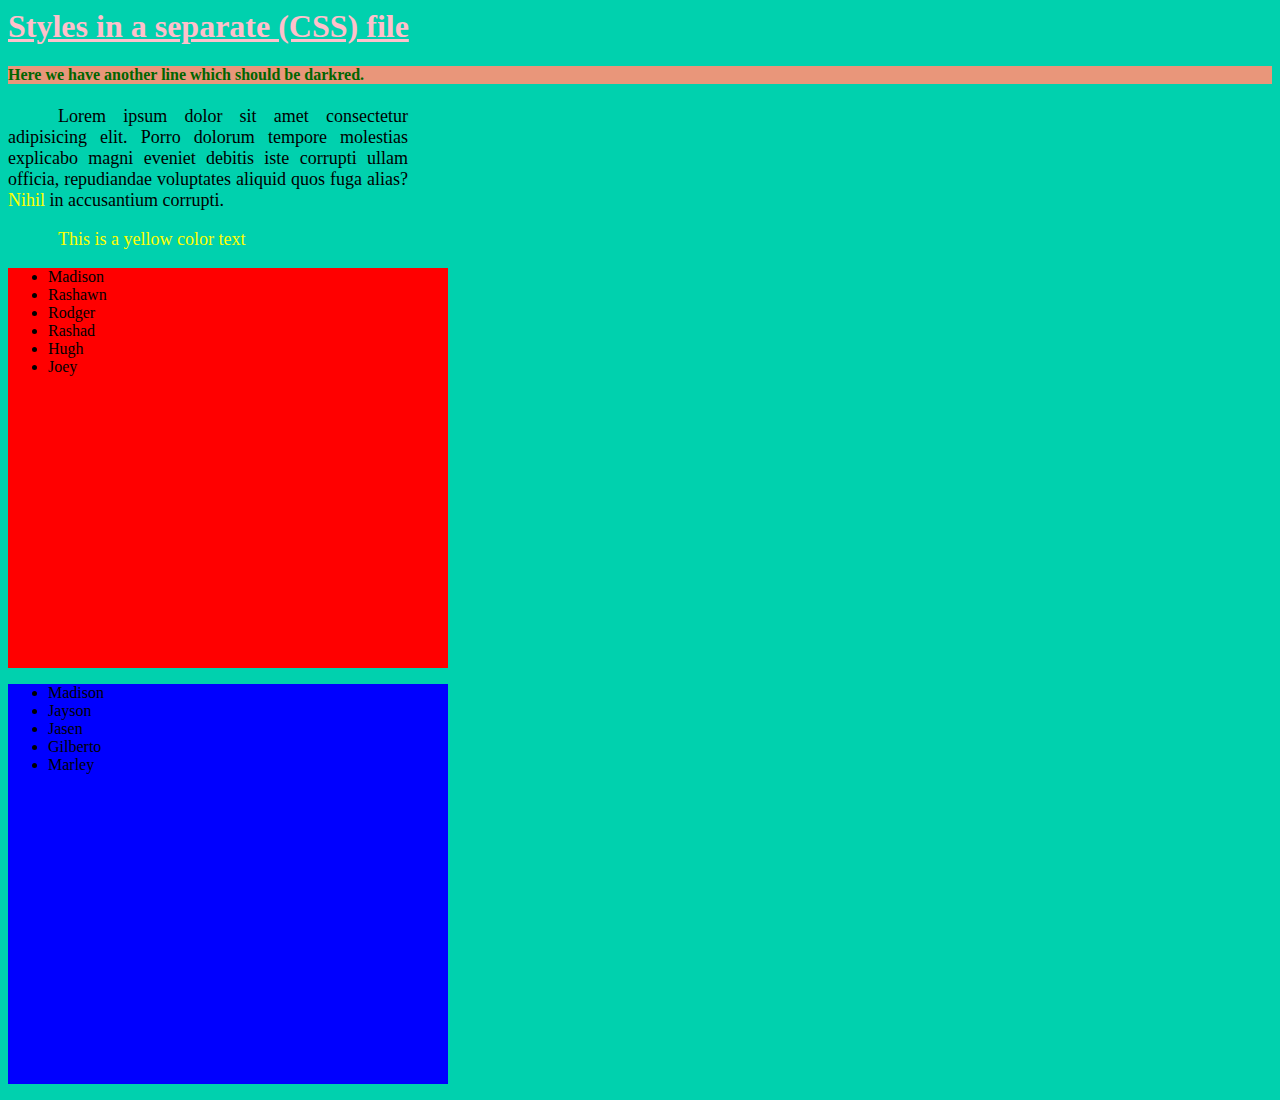
<file: html-css/index.html>
<html>

<head>
    <link rel="stylesheet" href="./style.css">
    <title> Styles in a separate file- example </title>
</head>

<body>
    <h1> Styles in a separate (CSS) file </h1>
    <h4>Here we have another line which should be darkred.</h4>
    <p> Lorem ipsum dolor sit amet consectetur adipisicing elit. Porro dolorum tempore molestias explicabo magni eveniet debitis iste corrupti ullam officia, repudiandae voluptates aliquid quos fuga alias? <span>Nihil</span> in accusantium corrupti. </p>

    <p class="yellow">This is a yellow color text</p>

    <ul class="red-group">
        <li>Madison</li>
        <li>Rashawn</li>
        <li>Rodger</li>
        <li>Rashad</li>
        <li>Hugh</li>
        <li>Joey</li>
    </ul>
    <ul class="blue-group">
        <li>Madison</li>
        <li>Jayson</li>
        <li>Jasen</li>
        <li>Gilberto</li>
        <li>Marley</li>
    </ul>
</body>

</html>
</file>
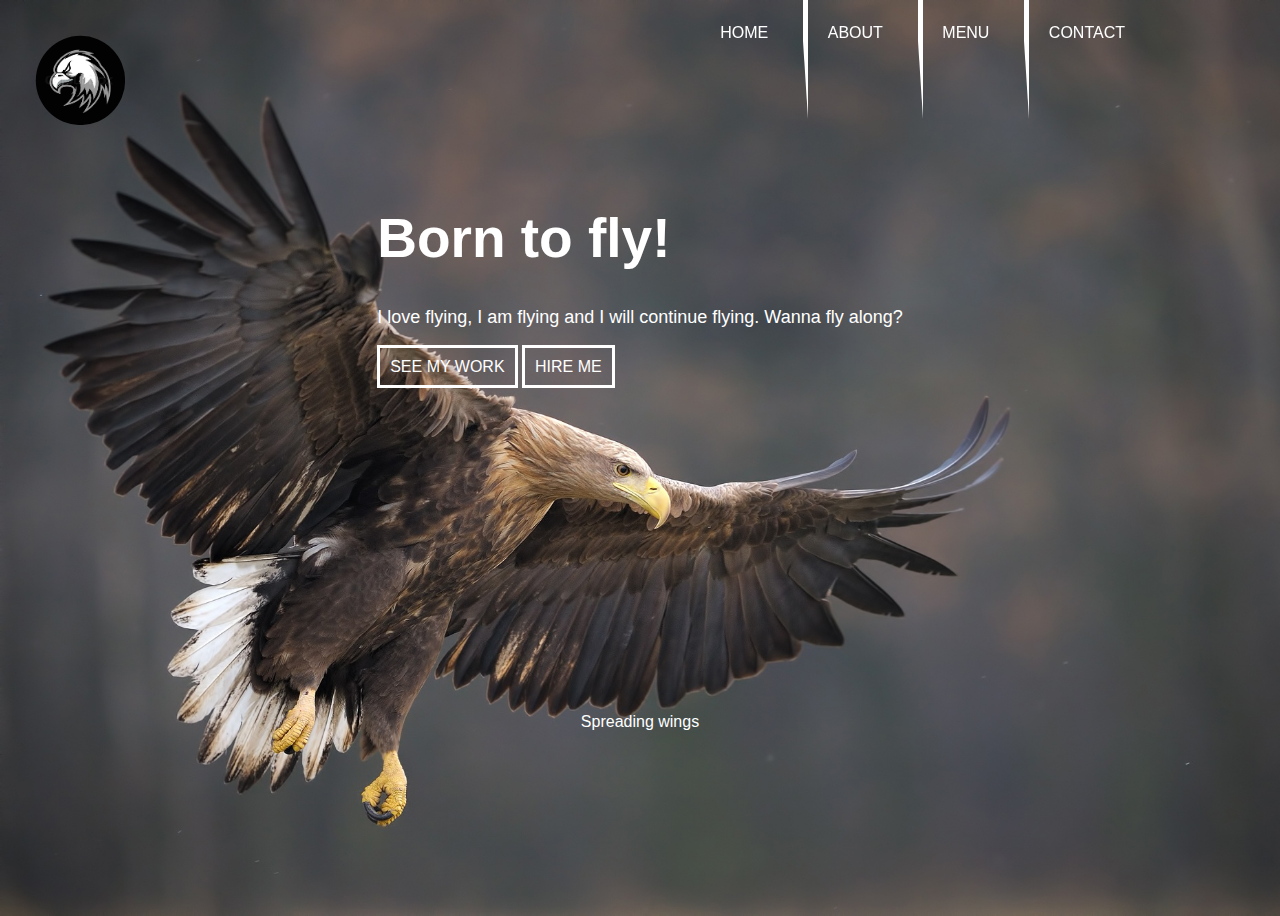
<file: Ironhack-day1/index.html>
<!--HyperText Markup Languag 
    A language which allows you to add connections or links to other sets of text
-->
<!DOCTYPE html>
<html lang="en">

<head>
  <meta charset="UTF-8">
  <meta http-equiv="X-UA-Compatible" content="IE=edge">
  <meta name="viewport" content="width=device-width, initial-scale=1.0">
  <link rel="stylesheet" href="./style.css">
  <title>Angelo's Portolios</title>
 </head>

<body>
  <header>
    <a class="logo" href="index.html"><img class="logo" src="./assests/eagle-logo.png" alt="eagle"></a>
    <nav class="nav-menu">
      <ul>
        <li><a href="index.html">HOME</a></li>
        <li><a href="about.html">ABOUT</a></li>
        <li><a href="menu.html">MENU</a></li>
        <li><a href="contact.html">CONTACT</a></li>
      </ul>
    </nav>
  </header>
  <main>
    <section>  
    <div>
        <h1>Born to fly!</h1>
        <p class="phrase">I love flying, I am flying and I will continue flying. Wanna fly along?</p>
      </div>
  
      <div class="buttons">
        <a href="/work">SEE MY WORK</a>
        <a href="/contact">HIRE ME</a>
      </div>
    </section>
      <footer class="white-text">
      <p class=>Spreading wings</p>
      </footer>

  </main>
  
  <script type="text/javascript" src="./index.js"></script>
  
</body>

</html>
</file>
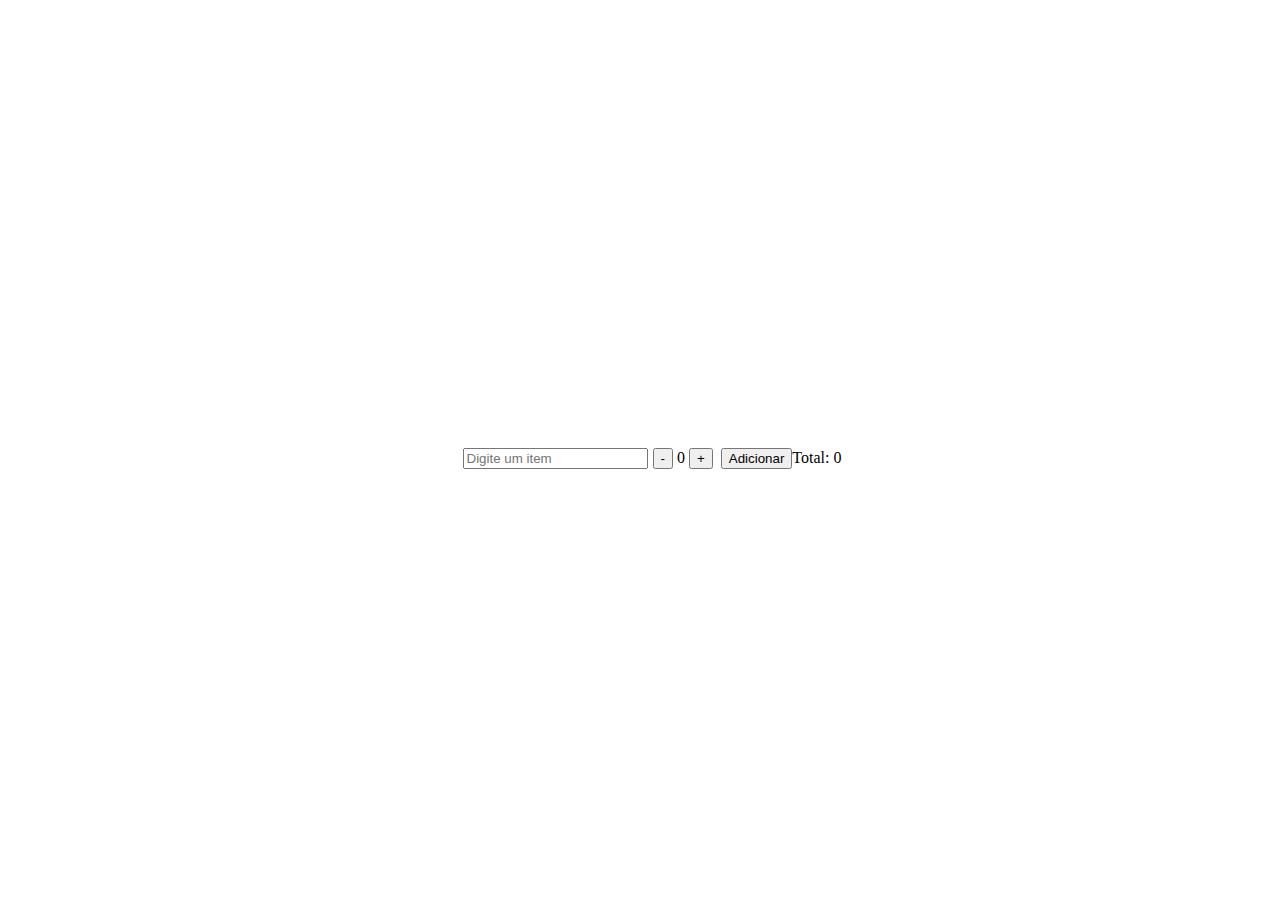
<file: Ironhack-day8-DOM/index.html>
<!DOCTYPE html>
<html lang="en">
  <head>
    <meta charset="UTF-8" />
    <meta http-equiv="X-UA-Compatible" content="IE=edge" />
    <meta name="viewport" content="width=device-width, initial-scale=1.0" />
    <link
      href="https://cdnjs.cloudflare.com/ajax/libs/font-awesome/4.7.0/css/font-awesome.min.css"
      rel="stylesheet"
      type="text/css"
    />
    <link href="./index.css" rel="stylesheet" type="text/css" />
    <title>Shopping List</title>
  </head>
  <body>
    <div class="container">
      <ul id="shopping-list">
        <li id="main-item">
          <input class="shopping-item-text" placeholder="Digite um item" />
          <div>
            <button class="shopping-btn-minus">-</button>
            <span class="shopping-item-quantity">0</span>
            <button class="shopping-btn-plus">+</button>
          </div>
        </li>
      </ul>

      <button id="add-item-btn">Adicionar</button>

      <span>Total: <span id="total-items">0</span></span>
    </div>

    <script src="./index.js"></script>
  </body>
</html>
</file>
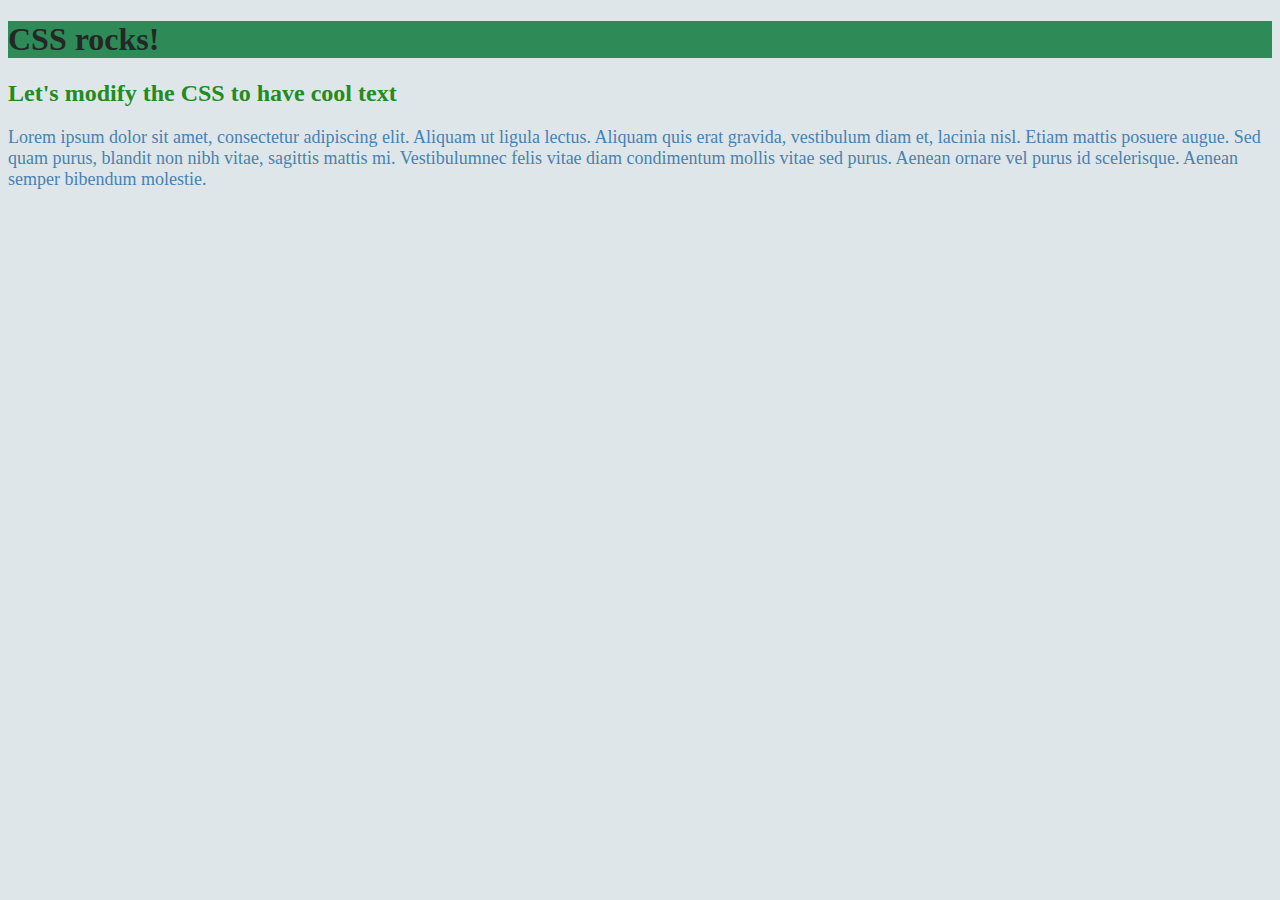
<file: html-css/colors/index.html>
<!DOCTYPE html>
<html lang="en">
<head>
    <meta charset="UTF-8">
    <meta http-equiv="X-UA-Compatible" content="IE=edge">
    <meta name="viewport" content="width=device-width, initial-scale=1.0">
    <title>Document</title>
    <link rel="stylesheet" href="./style.css">
</head>
<body>
    <h1>CSS rocks!</h1>

    <h2>Let's modify the CSS to have cool text</h2>
    <p>
      Lorem ipsum dolor sit amet, consectetur adipiscing elit. Aliquam ut ligula
      lectus. Aliquam quis erat gravida, vestibulum diam et, lacinia nisl. Etiam
      mattis posuere augue. Sed quam purus, blandit non nibh vitae, sagittis mattis
      mi. <span>Vestibulum</span>nec felis vitae diam condimentum mollis vitae sed
      purus. Aenean ornare vel purus id scelerisque. Aenean semper bibendum
      molestie.
    </p> 
</body>
</html>
</file>
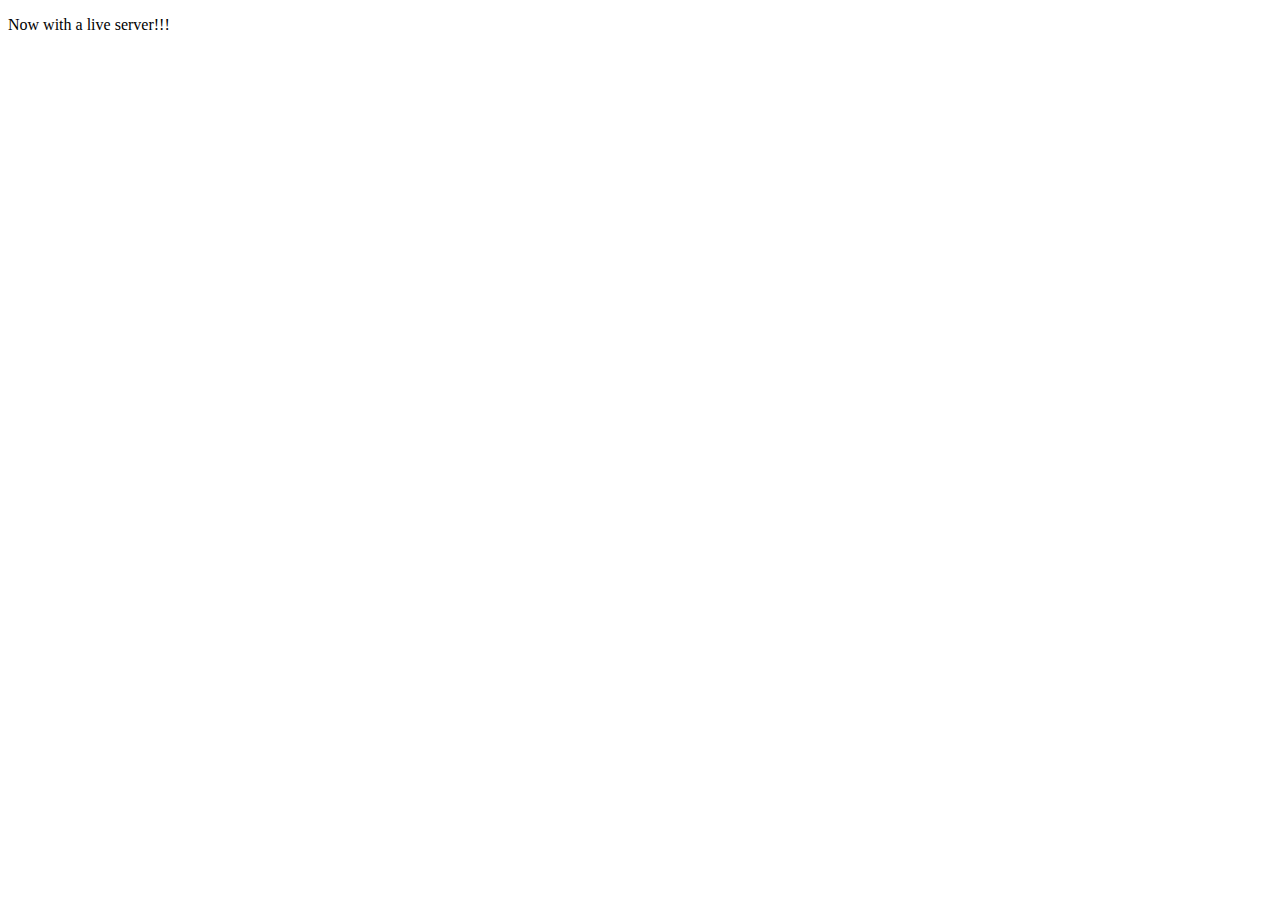
<file: instant.html>
<!DOCTYPE html>
<html>
<title>This is a test</title>
<head>
    <script>
        let board = [
    [{ x: 0, y: 0 }, { x: 0, y: 1 }, { x: 0, y: 2 }],
    [{ x: 1, y: 0 }, { x: 1, y: 1 }, { x: 1, y: 2 }],
    [{ x: 2, y: 0 }, { x: 2, y: 1 }, { x: 2, y: 2 }]
    ]
    
    const player = {
    x: 1,
    y: 1
    }
    
    function moveHorizontally(thePlayer, command) {
    if (command === 'l' || command === 'L') {
        player.y--;
    } else if (command === 'r' || command === 'R') {
        player.y++;
    } else {
        console.log("Please type 'l' to move left or 'r' to move right.");
    }
    console.log(`Player has position x: ${thePlayer.x} y: ${thePlayer.y}`);
    
    if (thePlayer.y < 0 || thePlayer.y > 2) {
        console.log("Player is out of the board, that's not allowed. Please place him back on the board.");
    }
    }
    
    moveHorizontally(player, 'l')
    console.log(player);
    </script>
</head>


<body>
    <p>Now with a live server!!! </p>
   
</body>


</html>
</file>
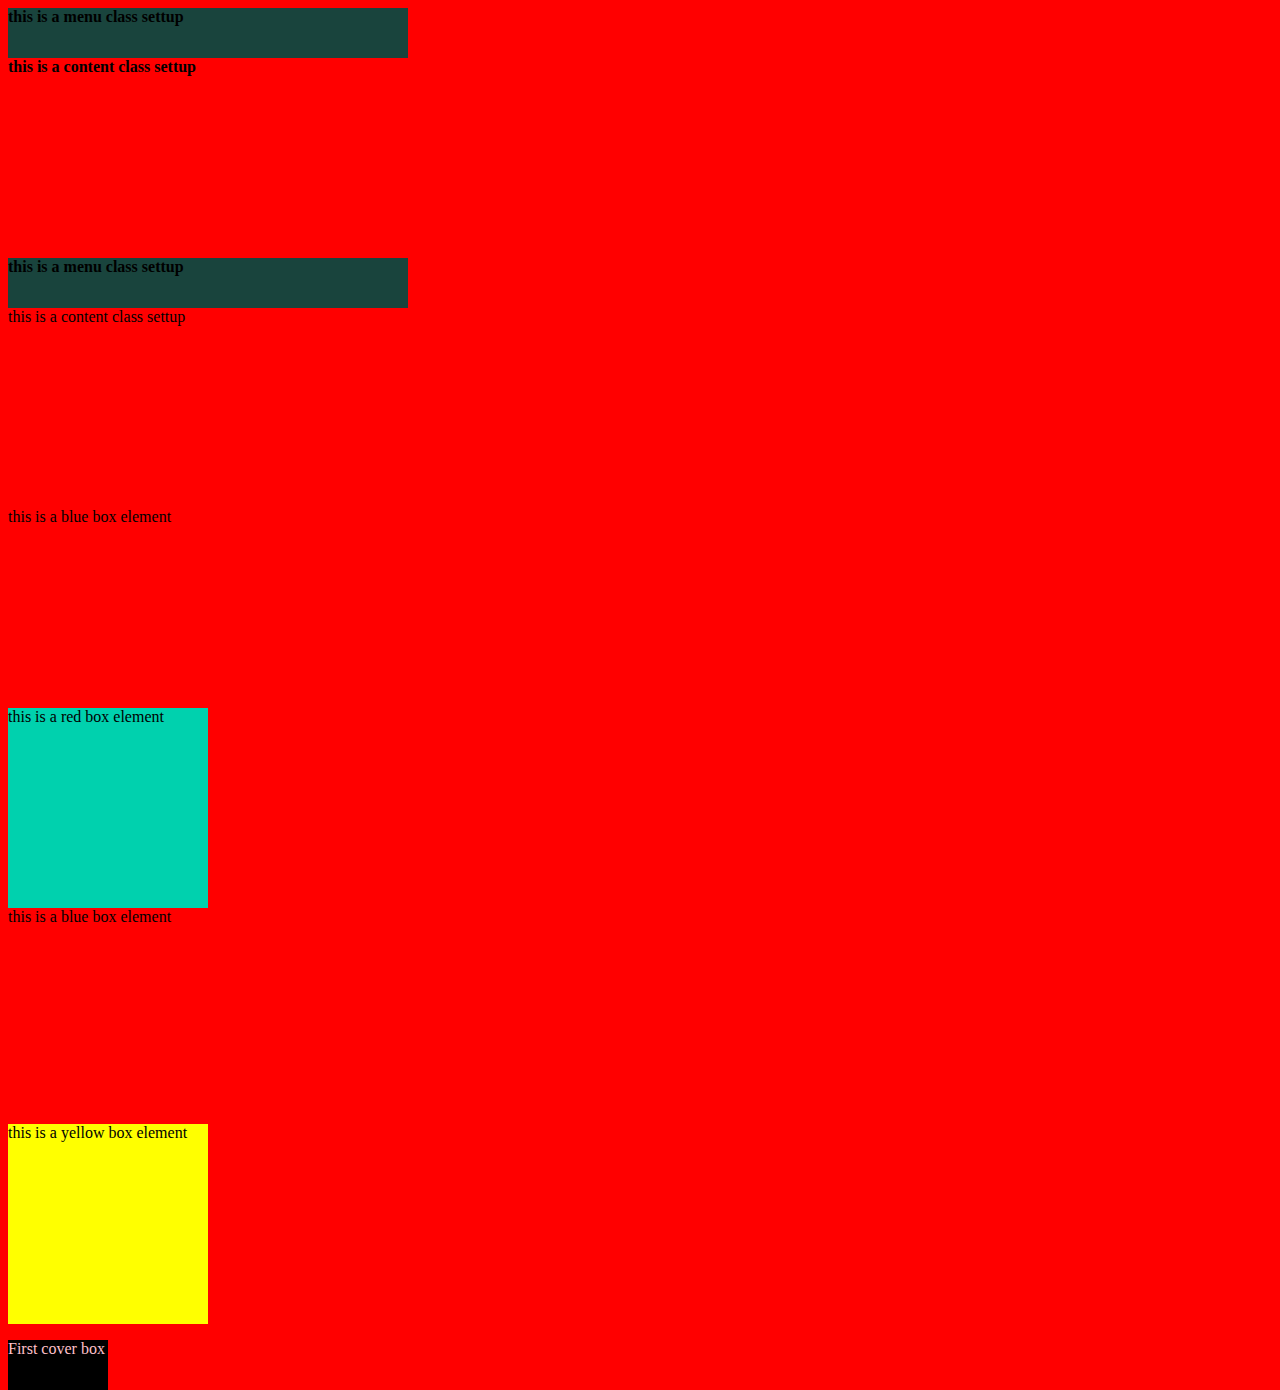
<file: html-css/css-classes/css-classes.html>
<!DOCTYPE html>
<html lang="en">

<head>
    <meta charset="UTF-8">
    <meta http-equiv="X-UA-Compatible" content="IE=edge">
    <meta name="viewport" content="width=device-width, initial-scale=1.0">
    <title>Document</title>
    <link rel="stylesheet" href="./css-class.css">
</head>

<body>
    <div class="menu important">
        this is a menu class settup
    </div>
    <div class="content important">
        this is a content class settup
    </div>
    <div class="menu important">
        this is a menu class settup
    </div>
    <div>
        this is a content class settup
    </div>
    <div class="blue-box">
        this is a blue box element
    </div>

    <div id="blue">
        this is a red box element
    </div>

    <div class="blue-box">
        this is a blue box element
    </div>

    <p class="yellow-box">
        this is a yellow box element
    </p>
    <div id="cover-box">
        First cover box
    </div>
</body>

</html>

</html>
</file>
<file: html-css/style.css>
body {
    background-color: #00D1AE;
}

h1 {
    color: pink;
    text-decoration: underline;
}

h4 {
    color: darkgreen;
    background-color: darksalmon;
}

p {
    font-size: 18px;
    width: 400px;
    text-indent: 50px;
    text-align: justify;
}

span {
    color: yellow;
}

.yellow {
    color: yellow
}

.red-group {
    background-color: red;
    width: 400px;
    height: 400px;
}

.blue-group {
    background-color: blue;
    width: 400px;
    height: 400px;
}
</file>
<file: Ironhack-day1/style.css>
html {
    font-family: -apple-system, BlinkMacSystemFont, 'Segoe UI', Roboto, Oxygen, Ubuntu, Cantarell, 'Open Sans', 'Helvetica Neue', sans-serif;
    color: white;
  }

  body {
    
    background-image: url(./assests/eagle-sunset.jpg);
    background-repeat: no-repeat;
    background-size: cover;
    height: 100vh;
  }

  header {
    width: 100%;
    position:fixed;
    display: flex;
    justify-content: space-between;
    
  }

  .logo {
    width: 90px;
    border-radius: 50%;
    padding: 2%;
    transform: rotate(0deg);
    transition: all 0.8s ease-in;
  }

  .logo:hover {
    transform: rotate(360deg);
    transition: all 0.6s ease-in;
  }

  
  .nav-menu  {
    margin-right: 10%;
  } 

  .nav-menu a {
    text-decoration: none;
    padding: 15px;
    color: white;
  }

  .nav-menu li:not(:last-child) {
    border-right : 5px solid #fff;
  }
  .nav-menu li {
    list-style: none;
    display: inline;
    padding: 25px 20px 0 0;
    border-bottom: 78px solid transparent;
    transition: border-bottom 0.9s ease-out;
  }

  .nav-menu li:hover {
    border-bottom: 2px solid white;
  }
   
main {
  display: flex;
  flex-direction: column;
  justify-content: space-around;
  align-items: center;
  height: 100%;
}

  h1 {
    font-size: 55px;
    align-self: center;
  }

  .phrase {
    font-size: 18px;
    margin-bottom: 30px;
  }

  .buttons a{
    border: 3px solid#fff;
    padding: 10px;
    color: #fff;
    text-decoration: none;
      
  }

  footer {
    
  }

  @media only screen and (max-width: 576px){
    display: ;
  }
</file>
<file: Ironhack-day8-DOM/index.css>
.container {
  width: 100vw;
  height: 100vh;
  display: flex;
  justify-content: center;
  align-items: center;
}

ul {
  list-style: none;
  padding: 0;
}

li {
  padding: 0.5rem;
  display: flex;
}

li > input {
  margin-right: 5px;
}
</file>
<file: html-css/colors/style.css>
body {
  background: rgba(176, 193, 202, 0.4);
}

p {
  font-size: 18px;
  color: rgb(70, 130, 180);
}
h1 {
  color: rgb(36, 39, 37);
  background-color: seagreen;
}

h2 {
  color: forestgreen;
}
</file>
<file: html-css/css-classes/css-class.css>
.menu {
    width: 400px;
    height: 50px;
    background-color: #19443d;
}

.important {
    font-weight: bold;
}

* {
    background-color: red;
    width: 200px;
    height: 200px;
}

.yellow-box {
    background-color: yellow;
}

#blue {
    background-color: #00D1AE;
}

#blue:hover {
    background-color: #db942a;
}

#cover-box {
    background-color: black;
    color: pink;
    width: 100px;
    height: 50px;
}
</file>
